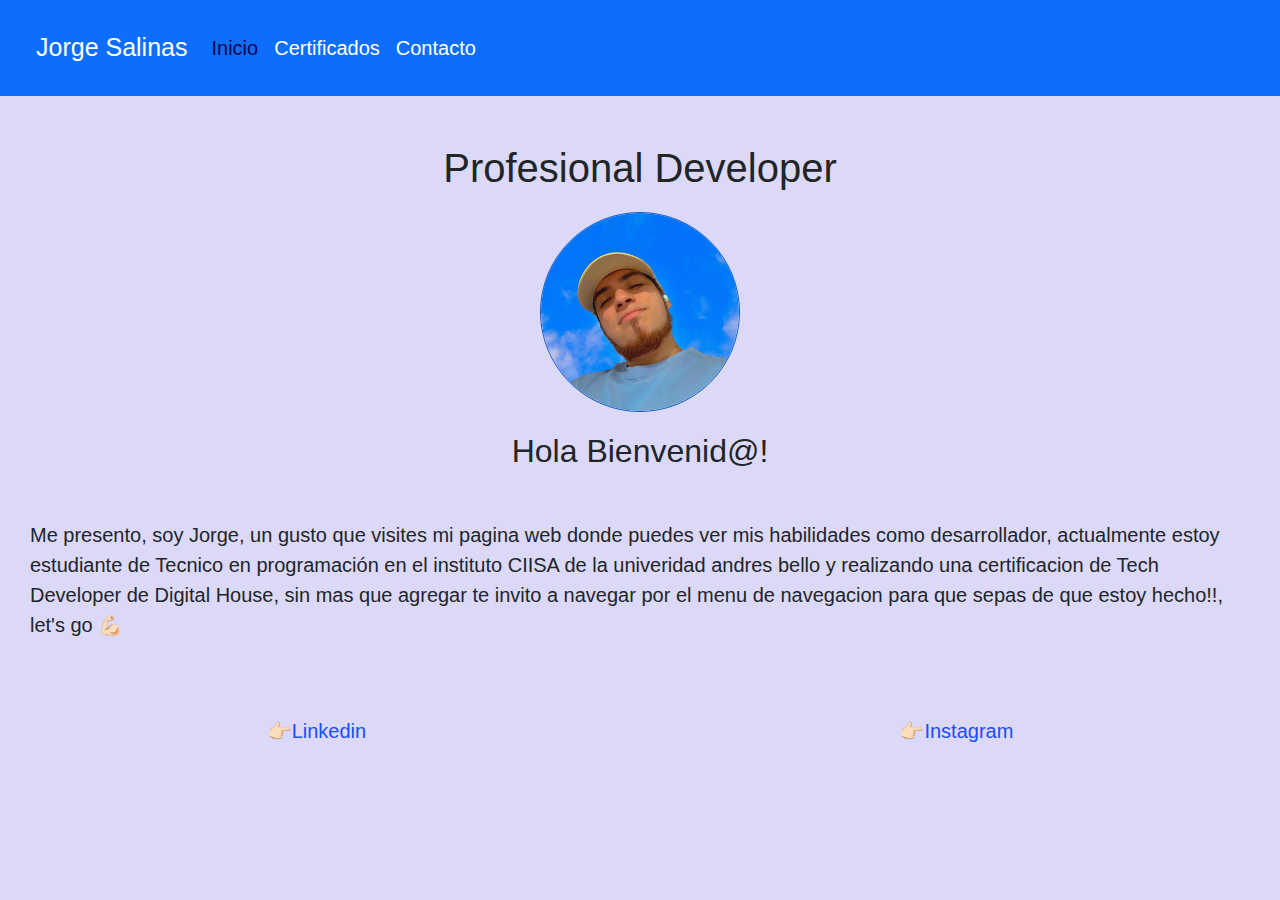
<file: index.html>
<!DOCTYPE html>
<html lang="es">

<head>
    <meta charset="UTF-8">
    <meta name="viewport" content="width=device-width, initial-scale=1.0">
    <title>Jorge Salinas</title>
    <link rel="stylesheet" href="./assets/css/bootstrap.min.css">
    <link rel="stylesheet" href="./assets/css/style.css">
    <script src="./assets/js/bootstrap.bundle.min.js"></script>
</head>

<body>
    <header>
        <nav class="navbar navbar-expand-lg bg-primary navbar-custom p-4 mb-5">
            <div class="container-fluid">
                <div class="navbar-brand">Jorge Salinas</div>
                <button class="navbar-toggler" type="button" data-bs-toggle="collapse" data-bs-target="#navbarNav"
                    aria-controls="navbarNav" aria-expanded="false" aria-label="Toggle navigation">
                    <span class="navbar-toggler-icon"></span>
                </button>
                <div class="collapse navbar-collapse" id="navbarNav">
                    <ul class="navbar-nav">
                        <li class="nav-item">
                            <a class="nav-link active" aria-current="page" href="./index.html">Inicio</a>
                        </li>
                        <li class="nav-item">
                            <a class="nav-link" href="./certificados.html">Certificados</a>
                        </li>
                        <li class="nav-item">
                            <a class="nav-link" href="./contacto.html">Contacto</a>
                        </li>
                    </ul>
                </div>
            </div>
        </nav>

        <h1 class="tituprincipal">Profesional Developer</h1>

        <div class="foto,perfil">
            <img class="mi-imagen" src="./assets/imgs/foto-perfil.jpg" alt="foto de perfil">
        </div>
    </header>
    <main class="main-inicio">
        <h2>Hola Bienvenid@!</h2>
        <p>Me presento, soy Jorge, un gusto que visites mi pagina web donde puedes ver mis habilidades como
            desarrollador, actualmente estoy estudiante de Tecnico en programación en el instituto CIISA de la
            univeridad andres bello y realizando una certificacion de Tech Developer de Digital House, sin mas que
            agregar te invito a navegar por el menu de navegacion para que sepas de que estoy hecho!!, let's go 💪🏻</p>

            <div class="redes-sociales">
                <a href="https://linkedin.com/" class="red-social" target="_blank">👉🏻Linkedin</a>
                <a href="https://www.instagram.com/" class="red-social" target="_blank">👉🏻Instagram</a>
                <!-- Añade más redes sociales si lo deseas -->
            </div>
            
    </main>


</body>

</html>
</file>
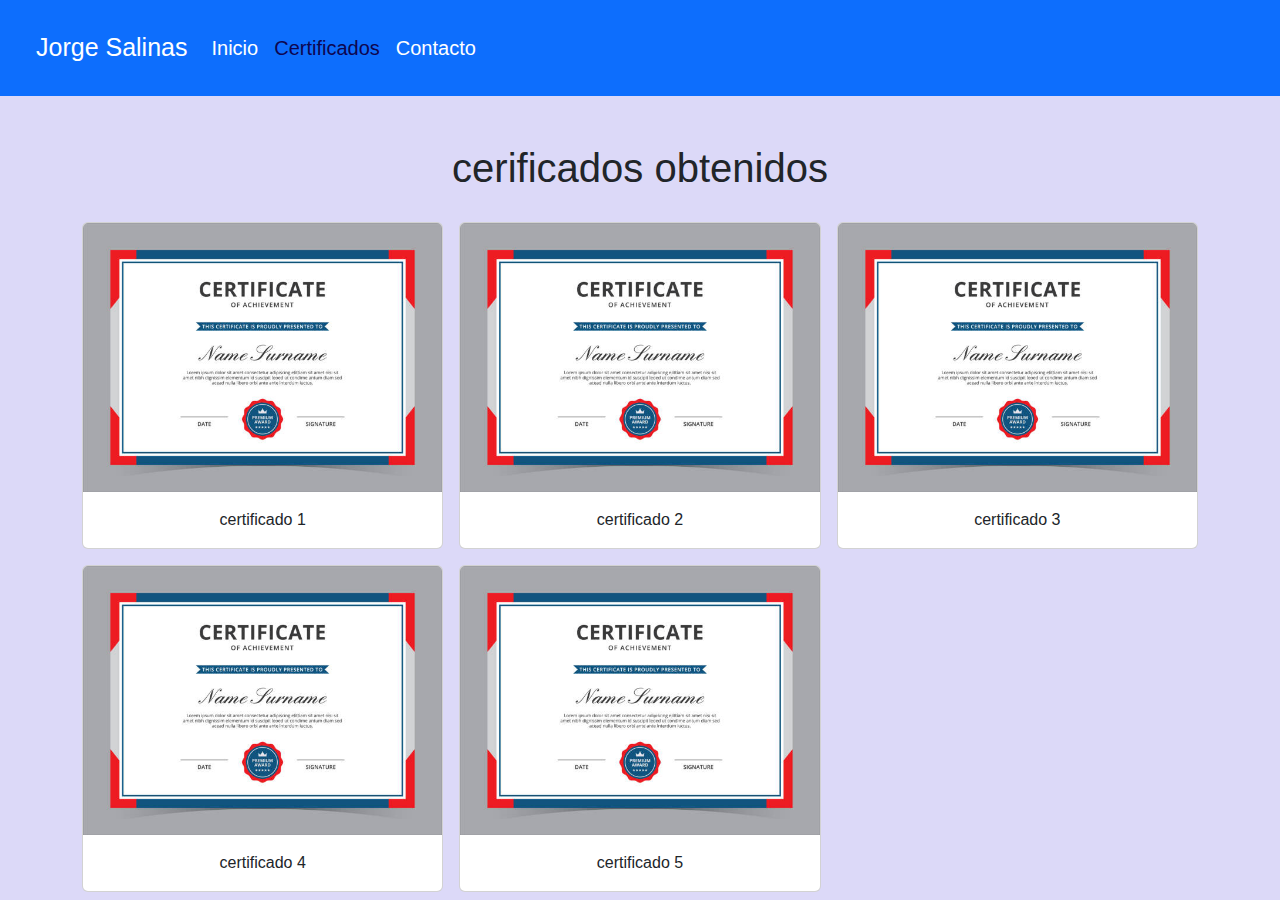
<file: certificados.html>
<!DOCTYPE html>
<html lang="es">

<head>
    <meta charset="UTF-8">
    <meta name="viewport" content="width=device-width, initial-scale=1.0">
    <title>Jorge Salinas</title>
    <link rel="stylesheet" href="./assets/css/bootstrap.min.css">
    <link rel="stylesheet" href="./assets/css/style.css">
    <script src="./assets/js/bootstrap.bundle.min.js"></script>
</head>

<body>
    <header>
        <nav class="navbar navbar-expand-lg bg-primary navbar-custom p-4 mb-5">
            <div class="container-fluid">
                <div class="navbar-brand">Jorge Salinas</div>
                <button class="navbar-toggler" type="button" data-bs-toggle="collapse" data-bs-target="#navbarNav"
                    aria-controls="navbarNav" aria-expanded="false" aria-label="Toggle navigation">
                    <span class="navbar-toggler-icon"></span>
                </button>
                <div class="collapse navbar-collapse" id="navbarNav">
                    <ul class="navbar-nav">
                        <li class="nav-item">
                            <a class="nav-link" aria-current="page" href="./index.html">Inicio</a>
                        </li>
                        <li class="nav-item">
                            <a class="nav-link active" href="./certificados.html">Certificados</a>
                        </li>
                        <li class="nav-item">
                            <a class="nav-link" href="./contacto.html">Contacto</a>
                        </li>
                    </ul>
                </div>
            </div>
        </nav>

        <h1 class="h1-certificados">cerificados obtenidos</h1>
        <div class="container  text-center">
            <div class="row gx-3 gy-3">
                <div class="col-xs-12 col-sm-6 col-md-4">
                    <div class="card" style="width: 100%;">
                        <img src="./assets/imgs/certificado.jpg" class="card-img-top" alt="...">
                        <div class="card-body">
                            <p class="card-text">certificado 1</p>
                        </div>
                    </div>
                </div>
                <div class="col-xs-12 col-sm-6 col-md-4">
                    <div class="card" style="width: 100%;">
                        <img src="./assets/imgs/certificado.jpg" class="card-img-top" alt="...">
                        <div class="card-body">
                            <p class="card-text">certificado 2</p>
                        </div>
                    </div>
                </div>
                <div class="col-xs-12 col-sm-6 col-md-4">
                    <div class="card" style="width: 100%;">
                        <img src="./assets/imgs/certificado.jpg" class="card-img-top" alt="...">
                        <div class="card-body">
                            <p class="card-text">certificado 3</p>
                        </div>
                    </div>
                </div>
                <div class="col-xs-12 col-sm-6 col-md-4">
                    <div class="card" style="width: 100%;">
                        <img src="./assets/imgs/certificado.jpg" class="card-img-top" alt="...">
                        <div class="card-body">
                            <p class="card-text">certificado 4</p>
                        </div>
                    </div>
                </div>
                <div class="col-xs-12 col-sm-6 col-md-4">
                    <div class="card" style="width: 100%;">
                        <img src="./assets/imgs/certificado.jpg" class="card-img-top" alt="...">
                        <div class="card-body">
                            <p class="card-text">certificado 5</p>
                        </div>
                    </div>
                </div>

            </div>
        </div>
        </div>
</body>

</html>
</file>
<file: assets/css/style.css>
body{
    background-color: #dcd9f8;
    font-family:'Gill Sans', 'Gill Sans MT', Calibri, 'Trebuchet MS', sans-serif;
}

.navbar-custom .navbar-nav .nav-link {
    color: #ffffff; 
}
.navbar-custom .navbar-brand {
    color: #ffffff; 
}

.navbar-custom .navbar-nav .nav-link.active {
    color: #0e0650;
}

.nav-link{
    font-size: 20px;
}

.navbar-brand {
    font-size: 25px;
}

.tituprincipal{
    text-align: center;
}

.fotoperfil{
    display: flex;
}
.mi-imagen {
    border-radius: 50%;
    border: solid 1px rgb(16, 88, 197);
    display: block; 
    margin: 20px auto; 
    width: 200px;
    height: 200px;
    object-fit: cover;
}

.main-inicio h2{
    text-align: center;
    margin-bottom: 20px;
}

.main-inicio p{
    padding: 30px;
    font-size: 20px;
}

body {
    display: flex;
    flex-direction: column;
    min-height: 100vh;
}

.main-inicio {
    flex: 1 0 auto;
}

.redes-sociales {
    display: flex;
    justify-content: space-around;
}

.red-social {
    flex: 1 0 auto;
    margin: 10px;
    padding: 20px;
    text-align: center;
    text-decoration: none;
    color: #184dfa;
    font-size: 20px;
}

.h1-certificados{
    text-align: center;
    margin-bottom: 30px;
    
}

.titulo-contacto{
    text-align: center;
    margin-bottom: 50px;
    

}

.contacto{
    padding-left: 30px;
    text-align: center;
    font-size: 20px;
    
}

.contacto input{
    margin-bottom: 20px;
}
</file>
